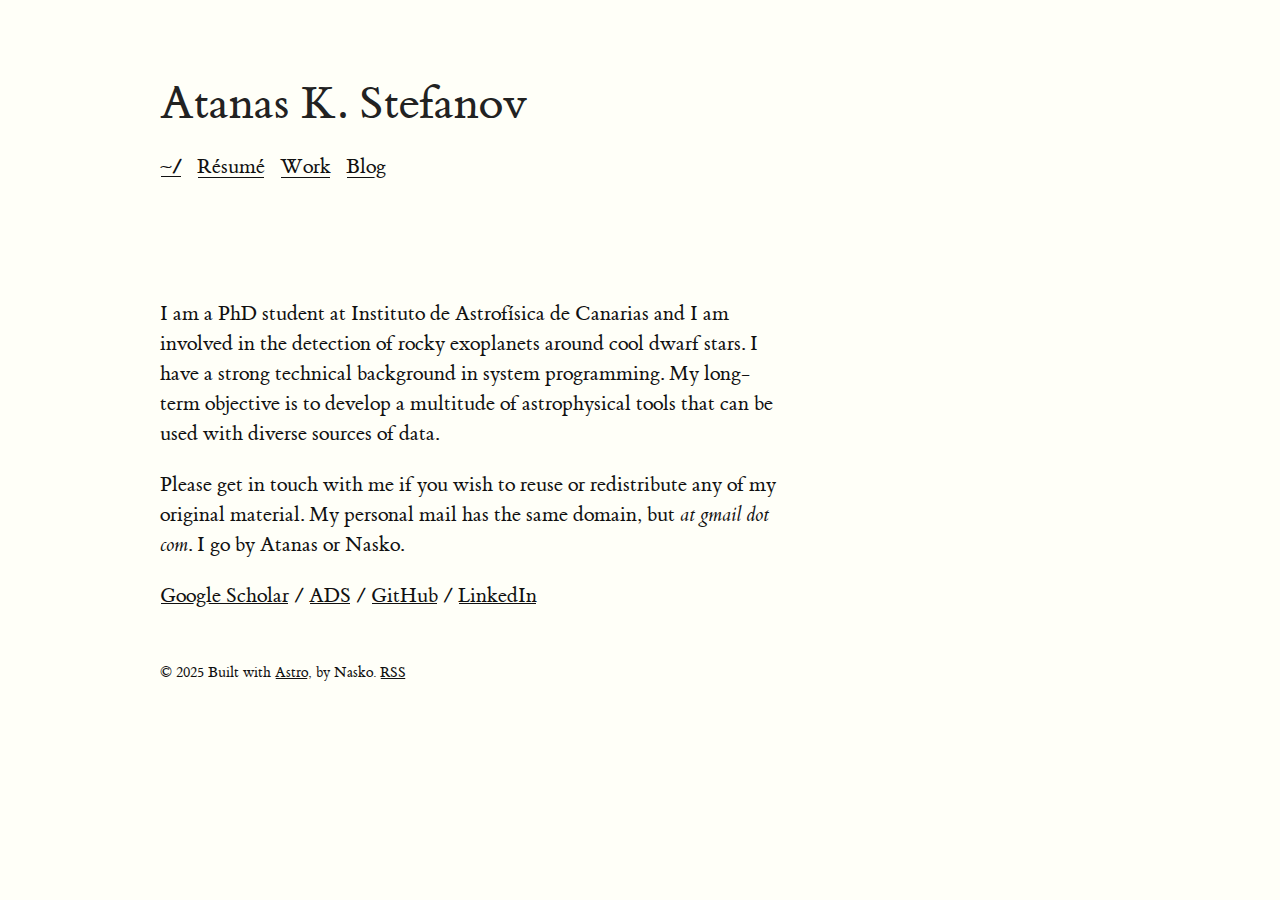
<file: index.html>
<!DOCTYPE html>




  
    <!-- Global Metadata --><meta charset="utf-8">
<meta name="viewport" content="width=device-width,initial-scale=1">
<link rel="icon" type="image/svg+xml" href="/favicon.svg">
<meta name="generator" content="Astro v2.5.5">

<!-- Canonical URL -->
<link rel="canonical" href="https://astronasko.com/">

<!-- Primary Meta Tags -->
<title>Atanas K. Stefanov</title>
<meta name="title" content="Atanas K. Stefanov">
<meta name="description" content="Welcome to my humble webspace, where I share what problems trouble me in academic and non-academic settings.">

<!-- Open Graph / Facebook -->
<meta property="og:type" content="website">
<meta property="og:url" content="https://astronasko.com/">
<meta property="og:title" content="Atanas K. Stefanov">
<meta property="og:description" content="Welcome to my humble webspace, where I share what problems trouble me in academic and non-academic settings.">
<meta property="og:image" content="https://astronasko.com/placeholder-social.jpg">

<!-- Twitter -->
<meta property="twitter:card" content="summary_large_image">
<meta property="twitter:url" content="https://astronasko.com/">
<meta property="twitter:title" content="Atanas K. Stefanov">
<meta property="twitter:description" content="Welcome to my humble webspace, where I share what problems trouble me in academic and non-academic settings.">
<meta property="twitter:image" content="https://astronasko.com/placeholder-social.jpg">

<!-- RSS -->
<link rel="alternate" type="application/rss+xml" title="Atanas K. Stefanov" href="/rss.xml">
  
  <link rel="stylesheet" href="/_astro/_...slug_.63b57561.css" />
<link rel="stylesheet" href="/_astro/index.5c3bd403.css" /><body class="astro-J7PV25F6">
    <header class="astro-3EF6KSR2">
  <h1 class="astro-3EF6KSR2">
    Atanas K. Stefanov
  </h1>
  <nav class="astro-3EF6KSR2">
    <p class="astro-3EF6KSR2">
      <a href="/" class="astro-3EF6KSR2 active astro-EIMMU3LG">
	~/
</a>
      <a href="/resume.pdf" class="astro-3EF6KSR2 astro-EIMMU3LG">
	Résumé
</a>
      <a href="/work" class="astro-3EF6KSR2 astro-EIMMU3LG">
	Work
</a>
      <a href="/blog" class="astro-3EF6KSR2 astro-EIMMU3LG">
	Blog
</a>
    </p>
  </nav>
</header>
    <main class="astro-J7PV25F6">
      <section class="astro-J7PV25F6">
        <p class="astro-J7PV25F6">
          <span class="type astro-J7PV25F6" style="vertical-align:bottom">
            <span class="astro-J7PV25F6">
              <span class="astro-J7PV25F6">󠁧Pleased to meet you.<br class="astro-J7PV25F6"></span>
              <span class="astro-J7PV25F6">Приятно ми е.<br class="astro-J7PV25F6"></span>
              <span class="astro-J7PV25F6">Mucho gusto.<br class="astro-J7PV25F6"></span>
              <span class="astro-J7PV25F6">Очень приятно.<br class="astro-J7PV25F6"></span>
            </span>
          </span>
        </p>
        <p class="astro-J7PV25F6">
          I am a PhD student at Instituto de Astrofísica de Canarias and I am
          involved in the detection of rocky exoplanets around cool dwarf
          stars. I have a strong technical background in system programming. My
          long-term objective is to develop a multitude of astrophysical tools
          that can be used with diverse sources of data.
        </p>
        <p class="astro-J7PV25F6">
          Please get in touch with me if you wish to reuse or redistribute any
          of my original material. My personal mail has the same domain, but
          <i class="astro-J7PV25F6">at gmail dot com</i>. I go by Atanas or Nasko.
        </p>
        <p class="astro-J7PV25F6">
          <a href="https://scholar.google.com/citations?user=i_azzxIAAAAJ" class="astro-J7PV25F6">Google Scholar</a> /
          <a href="https://ui.adsabs.harvard.edu/search/q=orcid%3A0000-0002-6059-1178&sort=date+desc" class="astro-J7PV25F6">ADS</a> /
          <a href="https://github.com/astronasko" class="astro-J7PV25F6">GitHub</a> /
          <a href="https://www.linkedin.com/in/astronasko/" class="astro-J7PV25F6">LinkedIn</a><br class="astro-J7PV25F6">
        </p>
      </section>
      <footer>
  <section>
    &copy; 2025 Built with
    <a href="https://astro.build/"> Astro</a>, by Nasko.
    <a href="/rss.xml">RSS</a>
  </section>
</footer>
    </main>
  </body>
</file>
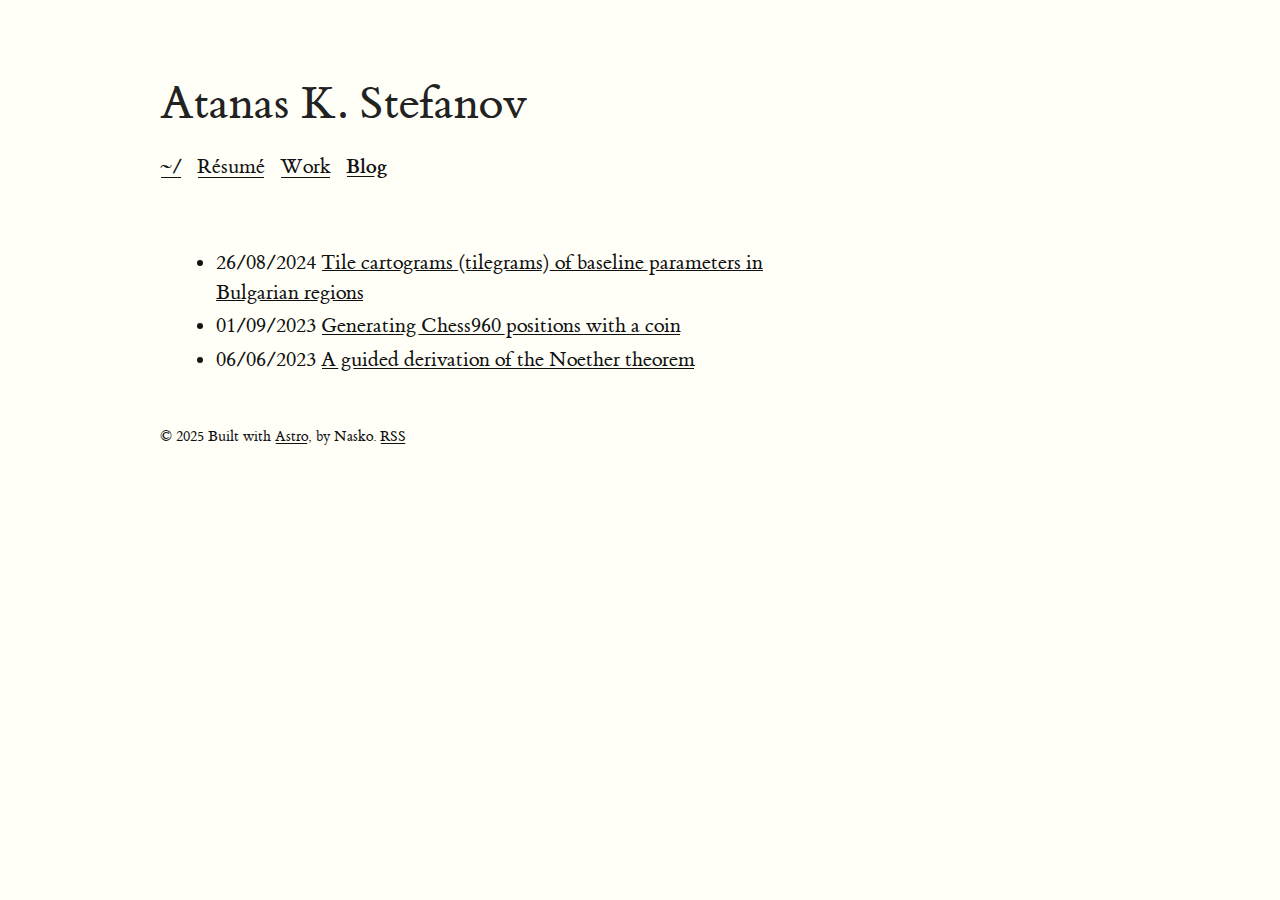
<file: blog/index.html>
<!DOCTYPE html>
<html lang="en">
	<head>
		<!-- Global Metadata --><meta charset="utf-8">
<meta name="viewport" content="width=device-width,initial-scale=1">
<link rel="icon" type="image/svg+xml" href="/favicon.svg">
<meta name="generator" content="Astro v2.5.5">

<!-- Canonical URL -->
<link rel="canonical" href="https://astronasko.com/blog/">

<!-- Primary Meta Tags -->
<title>Atanas K. Stefanov</title>
<meta name="title" content="Atanas K. Stefanov">
<meta name="description" content="Welcome to my humble webspace, where I share what problems trouble me in academic and non-academic settings.">

<!-- Open Graph / Facebook -->
<meta property="og:type" content="website">
<meta property="og:url" content="https://astronasko.com/blog/">
<meta property="og:title" content="Atanas K. Stefanov">
<meta property="og:description" content="Welcome to my humble webspace, where I share what problems trouble me in academic and non-academic settings.">
<meta property="og:image" content="https://astronasko.com/placeholder-social.jpg">

<!-- Twitter -->
<meta property="twitter:card" content="summary_large_image">
<meta property="twitter:url" content="https://astronasko.com/blog/">
<meta property="twitter:title" content="Atanas K. Stefanov">
<meta property="twitter:description" content="Welcome to my humble webspace, where I share what problems trouble me in academic and non-academic settings.">
<meta property="twitter:image" content="https://astronasko.com/placeholder-social.jpg">

<!-- RSS -->
<link rel="alternate" type="application/rss+xml" title="Atanas K. Stefanov" href="/rss.xml">
	<link rel="stylesheet" href="/_astro/_...slug_.63b57561.css" /></head>
	<body>
		<header class="astro-3EF6KSR2">
  <h1 class="astro-3EF6KSR2">
    Atanas K. Stefanov
  </h1>
  <nav class="astro-3EF6KSR2">
    <p class="astro-3EF6KSR2">
      <a href="/" class="astro-3EF6KSR2 astro-EIMMU3LG">
	~/
</a>
      <a href="/resume.pdf" class="astro-3EF6KSR2 astro-EIMMU3LG">
	Résumé
</a>
      <a href="/work" class="astro-3EF6KSR2 astro-EIMMU3LG">
	Work
</a>
      <a href="/blog" class="astro-3EF6KSR2 active astro-EIMMU3LG">
	Blog
</a>
    </p>
  </nav>
</header>
		<main>
			<section>
				<ul>
					<li>
								<time datetime="2024-08-25T23:00:00.000Z">
	26/08/2024
</time>
								<a href="/blog/20240826/">
									Tile cartograms (tilegrams) of baseline parameters in Bulgarian regions
								</a>
							</li><li>
								<time datetime="2023-08-31T23:00:00.000Z">
	01/09/2023
</time>
								<a href="/blog/20230901/">
									Generating Chess960 positions with a coin
								</a>
							</li><li>
								<time datetime="2023-06-05T23:00:00.000Z">
	06/06/2023
</time>
								<a href="/blog/20230601/">
									A guided derivation of the Noether theorem
								</a>
							</li>
				</ul>
			</section>
		</main>
		<footer>
  <section>
    &copy; 2025 Built with
    <a href="https://astro.build/"> Astro</a>, by Nasko.
    <a href="/rss.xml">RSS</a>
  </section>
</footer>
	</body></html>
</file>
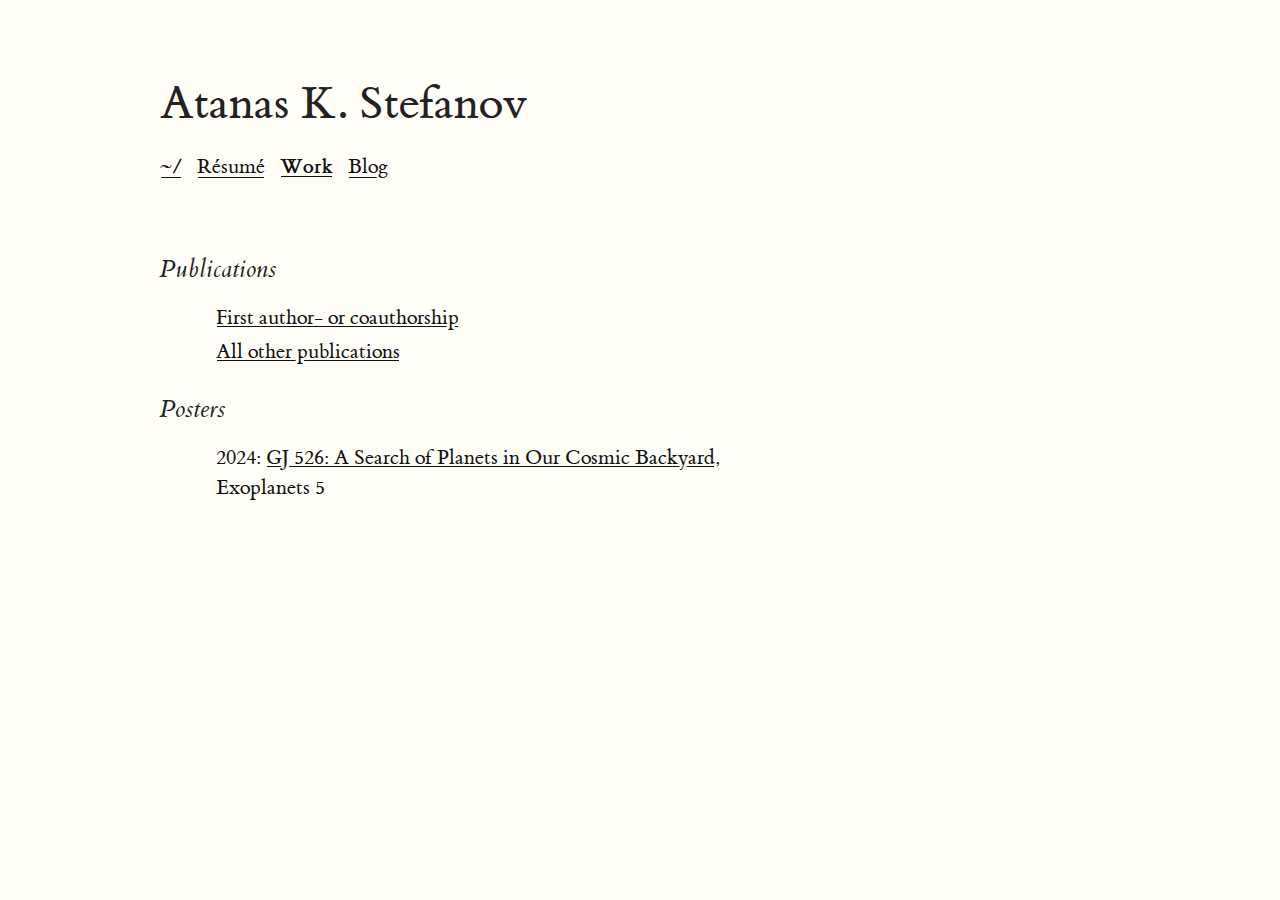
<file: work/index.html>
<!DOCTYPE html>
<html lang="en">
  <head>
    <!-- Global Metadata --><meta charset="utf-8">
<meta name="viewport" content="width=device-width,initial-scale=1">
<link rel="icon" type="image/svg+xml" href="/favicon.svg">
<meta name="generator" content="Astro v2.5.5">

<!-- Canonical URL -->
<link rel="canonical" href="https://astronasko.com/work/">

<!-- Primary Meta Tags -->
<title>Atanas K. Stefanov</title>
<meta name="title" content="Atanas K. Stefanov">
<meta name="description" content="Welcome to my humble webspace, where I share what problems trouble me in academic and non-academic settings.">

<!-- Open Graph / Facebook -->
<meta property="og:type" content="website">
<meta property="og:url" content="https://astronasko.com/work/">
<meta property="og:title" content="Atanas K. Stefanov">
<meta property="og:description" content="Welcome to my humble webspace, where I share what problems trouble me in academic and non-academic settings.">
<meta property="og:image" content="https://astronasko.com/placeholder-social.jpg">

<!-- Twitter -->
<meta property="twitter:card" content="summary_large_image">
<meta property="twitter:url" content="https://astronasko.com/work/">
<meta property="twitter:title" content="Atanas K. Stefanov">
<meta property="twitter:description" content="Welcome to my humble webspace, where I share what problems trouble me in academic and non-academic settings.">
<meta property="twitter:image" content="https://astronasko.com/placeholder-social.jpg">

<!-- RSS -->
<link rel="alternate" type="application/rss+xml" title="Atanas K. Stefanov" href="/rss.xml">
  <link rel="stylesheet" href="/_astro/_...slug_.63b57561.css" /></head>
  <body>
    <header class="astro-3EF6KSR2">
  <h1 class="astro-3EF6KSR2">
    Atanas K. Stefanov
  </h1>
  <nav class="astro-3EF6KSR2">
    <p class="astro-3EF6KSR2">
      <a href="/" class="astro-3EF6KSR2 astro-EIMMU3LG">
	~/
</a>
      <a href="/resume.pdf" class="astro-3EF6KSR2 astro-EIMMU3LG">
	Résumé
</a>
      <a href="/work" class="astro-3EF6KSR2 active astro-EIMMU3LG">
	Work
</a>
      <a href="/blog" class="astro-3EF6KSR2 astro-EIMMU3LG">
	Blog
</a>
    </p>
  </nav>
</header>
    <main>
      <section>
        <h3>Publications</h3>
        <ol style="list-style-type:none">
          <li><a href="https://ui.adsabs.harvard.edu/search/fq=%7B!type%3Daqp%20v%3D%24fq_database%7D&fq_database=(database%3Aastronomy%20OR%20database%3Aphysics)&q=orcid%3A0000-0002-6059-1178%20AND%20pos(author%3A%22Stefanov%2C%20Atanas%22%2C1%2C2)&sort=date%20desc%2C%20bibcode%20desc&p_=0">First author- or coauthorship</a>
          </li><li><a href="https://ui.adsabs.harvard.edu/search/fq=%7B!type%3Daqp%20v%3D%24fq_database%7D&fq_database=(database%3Aastronomy%20OR%20database%3Aphysics)&q=orcid%3A0000-0002-6059-1178%20AND%20pos(author%3A%22Stefanov%2C%20Atanas%22%2C3%2C-1)%20AND%20property%3Arefereed&sort=date%20desc%2C%20bibcode%20desc&p_=0">All other publications</a>
        </li></ol>
        <h3>Posters</h3>
        <ol style="list-style-type:none">
          <li>
            2024:
            <a href="https://astronasko.com/poster_exo5.pdf">GJ 526: A Search of Planets in Our Cosmic Backyard</a>,
            Exoplanets 5
          </li>
        </ol>
      </section>
    </main>
  </body></html>
</file>
<file: _astro/_...slug_.63b57561.css>
@charset "UTF-8";body{font-family:Verdana,sans-serif;margin:auto;padding:20px;max-width:65ch;text-align:left;background-color:#fff;word-wrap:break-word;overflow-wrap:break-word;line-height:1.5;color:#444}h1,h2,h3,h4,h5,h6,strong,b{color:#222}a{color:#3273dc}nav a{margin-right:10px}textarea{width:100%;font-size:16px}input{font-size:16px}content{line-height:1.6}table{width:100%}img{max-width:100%;height:auto}code{padding:2px 5px;background-color:#f2f2f2}pre{padding:1rem}pre>code{all:unset}blockquote{border:1px solid #999;color:#222;padding:2px 0 2px 20px;margin:0;font-style:italic}.katex{font-size:1em}div.math .katex{font-size:1.4rem}a:where(.astro-EIMMU3LG){display:inline-block;text-decoration:none}a:where(.astro-EIMMU3LG).active{font-weight:bolder;text-decoration:underline}@font-face{font-family:et-book;src:url(/_astro/et-book-roman-line-figures.8443b33a.eot);src:url(/_astro/et-book-roman-line-figures.8443b33a.eot?#iefix) format("embedded-opentype"),url(/_astro/et-book-roman-line-figures.be0f2c06.woff) format("woff"),url(/_astro/et-book-roman-line-figures.48a4c0e3.ttf) format("truetype"),url(/_astro/et-book-roman-line-figures.f3235930.svg#etbookromanosf) format("svg");font-weight:400;font-style:normal;font-display:swap}@font-face{font-family:et-book;src:url(/_astro/et-book-display-italic-old-style-figures.9b9840e2.eot);src:url(/_astro/et-book-display-italic-old-style-figures.9b9840e2.eot?#iefix) format("embedded-opentype"),url(/_astro/et-book-display-italic-old-style-figures.e5bae09f.woff) format("woff"),url(/_astro/et-book-display-italic-old-style-figures.fcc87c65.ttf) format("truetype"),url(/_astro/et-book-display-italic-old-style-figures.c2783018.svg#etbookromanosf) format("svg");font-weight:400;font-style:italic;font-display:swap}@font-face{font-family:et-book;src:url(/_astro/et-book-bold-line-figures.c5f4c6b7.eot);src:url(/_astro/et-book-bold-line-figures.c5f4c6b7.eot?#iefix) format("embedded-opentype"),url(/_astro/et-book-bold-line-figures.ea6efd96.woff) format("woff"),url(/_astro/et-book-bold-line-figures.38cc5ee3.ttf) format("truetype"),url(/_astro/et-book-bold-line-figures.706440aa.svg#etbookromanosf) format("svg");font-weight:700;font-style:normal;font-display:swap}@font-face{font-family:et-book-roman-old-style;src:url(/_astro/et-book-roman-old-style-figures.87b77825.eot);src:url(/_astro/et-book-roman-old-style-figures.87b77825.eot?#iefix) format("embedded-opentype"),url(/_astro/et-book-roman-old-style-figures.58d15474.woff) format("woff"),url(/_astro/et-book-roman-old-style-figures.cd229daa.ttf) format("truetype"),url(/_astro/et-book-roman-old-style-figures.4bc22288.svg#etbookromanosf) format("svg");font-weight:400;font-style:normal;font-display:swap}html{font-size:15px}body{width:87.5%;margin-left:auto;margin-right:auto;padding-left:12.5%;font-family:et-book,Palatino,Palatino Linotype,Palatino LT STD,Book Antiqua,Georgia,serif;background-color:#fffff8;color:#111;max-width:1400px;counter-reset:sidenote-counter}h1{font-weight:400;margin-top:4rem;margin-bottom:1.5rem;font-size:3.2rem;line-height:1}h2{font-style:italic;font-weight:400;margin-top:2.1rem;margin-bottom:1.4rem;font-size:2.2rem;line-height:1}h3{font-style:italic;font-weight:400;font-size:1.7rem;margin-top:2rem;margin-bottom:1.4rem;line-height:1}hr{display:block;height:1px;width:55%;border:0;border-top:1px solid #ccc;margin:1em 0;padding:0}p.subtitle{font-style:italic;margin-top:1rem;margin-bottom:1rem;font-size:1.8rem;display:block;line-height:1}.numeral{font-family:et-book-roman-old-style}.danger{color:red}article{padding:5rem 0rem}section{padding-top:1rem;padding-bottom:1rem}p,dl,ol,ul{font-size:1.4rem;line-height:2rem}p{margin-top:1.4rem;margin-bottom:1.4rem;padding-right:0;vertical-align:baseline}div.epigraph{margin:5em 0}div.epigraph>blockquote{margin-top:3em;margin-bottom:3em}div.epigraph>blockquote,div.epigraph>blockquote>p{font-style:italic}div.epigraph>blockquote>footer{font-style:normal}div.epigraph>blockquote>footer>cite{font-style:italic}blockquote{font-size:1.4rem}blockquote p{width:55%;margin-right:40px}blockquote footer{width:55%;font-size:1.1rem;text-align:right}section>p,section>footer,section>table,section>div.math{width:55%}section>dl,section>ol,section>ul{width:50%;-webkit-padding-start:5%}dt:not(:first-child),li:not(:first-child){margin-top:.25rem}figure{padding:0;border:0;font-size:100%;font:inherit;vertical-align:baseline;max-width:55%;-webkit-margin-start:0;-webkit-margin-end:0;margin:0 0 3em}figcaption{float:right;clear:right;margin-top:0;margin-bottom:0;font-size:1.1rem;line-height:1.6;vertical-align:baseline;position:relative;max-width:40%}figure.fullwidth figcaption{margin-right:24%}a:link,a:visited{color:inherit}.no-tufte-underline:link{background:unset;text-shadow:unset}a:link,.tufte-underline,.hover-tufte-underline:hover{text-decoration:none;background:-webkit-linear-gradient(#fffff8,#fffff8),-webkit-linear-gradient(#fffff8,#fffff8),-webkit-linear-gradient(currentColor,currentColor);background:linear-gradient(#fffff8,#fffff8),linear-gradient(#fffff8,#fffff8),linear-gradient(currentColor,currentColor);-webkit-background-size:.05em 1px,.05em 1px,1px 1px;-moz-background-size:.05em 1px,.05em 1px,1px 1px;background-size:.05em 1px,.05em 1px,1px 1px;background-repeat:no-repeat,no-repeat,repeat-x;text-shadow:.03em 0 #fffff8,-.03em 0 #fffff8,0 .03em #fffff8,0 -.03em #fffff8,.06em 0 #fffff8,-.06em 0 #fffff8,.09em 0 #fffff8,-.09em 0 #fffff8,.12em 0 #fffff8,-.12em 0 #fffff8,.15em 0 #fffff8,-.15em 0 #fffff8;background-position:0% 93%,100% 93%,0% 93%}@media screen and (-webkit-min-device-pixel-ratio: 0){a:link,.tufte-underline,.hover-tufte-underline:hover{background-position-y:87%,87%,87%}}a:link::selection,a:link::-moz-selection{text-shadow:.03em 0 #b4d5fe,-.03em 0 #b4d5fe,0 .03em #b4d5fe,0 -.03em #b4d5fe,.06em 0 #b4d5fe,-.06em 0 #b4d5fe,.09em 0 #b4d5fe,-.09em 0 #b4d5fe,.12em 0 #b4d5fe,-.12em 0 #b4d5fe,.15em 0 #b4d5fe,-.15em 0 #b4d5fe;background:#b4d5fe}img{max-width:100%}.sidenote,.marginnote{float:right;clear:right;margin-right:-60%;width:50%;margin-top:.3rem;margin-bottom:0;font-size:1.1rem;line-height:1.3;vertical-align:baseline;position:relative}.sidenote-number{counter-increment:sidenote-counter}.sidenote-number:after,.sidenote:before{font-family:et-book-roman-old-style;position:relative;vertical-align:baseline}.sidenote-number:after{content:counter(sidenote-counter);font-size:1rem;top:-.5rem;left:.1rem}.sidenote:before{content:counter(sidenote-counter) " ";font-size:1rem;top:-.5rem}blockquote .sidenote,blockquote .marginnote{margin-right:-82%;min-width:59%;text-align:left}div.fullwidth,table.fullwidth{width:100%}div.table-wrapper{overflow-x:auto;font-family:Trebuchet MS,Gill Sans,Gill Sans MT,sans-serif}.sans{font-family:Gill Sans,Gill Sans MT,Calibri,sans-serif;letter-spacing:.03em}code,pre>code{font-family:Consolas,Liberation Mono,Menlo,Courier,monospace;font-size:1rem;line-height:1.42;-webkit-text-size-adjust:100%}.sans>code{font-size:1.2rem}h1>code,h2>code,h3>code{font-size:.8em}.marginnote>code,.sidenote>code{font-size:1rem}pre>code{font-size:.9rem;width:52.5%;margin-left:2.5%;overflow-x:auto;display:block}pre.fullwidth>code{width:90%}.fullwidth{max-width:90%;clear:both}span.newthought{font-variant:small-caps;font-size:1.2em}input.margin-toggle{display:none}label.sidenote-number{display:inline-block;max-height:2rem}label.margin-toggle:not(.sidenote-number){display:none}.iframe-wrapper{position:relative;padding-bottom:56.25%;padding-top:25px;height:0}.iframe-wrapper iframe{position:absolute;top:0;left:0;width:100%;height:100%}@media (max-width: 760px){body{width:84%;padding-left:8%;padding-right:8%}hr,section>p,section>footer,section>table,section>div.math{width:100%}pre>code{width:97%}section>dl,section>ol,section>ul{width:90%}figure{max-width:90%}figcaption,figure.fullwidth figcaption{margin-right:0%;max-width:none}blockquote{margin-left:1.5em;margin-right:0}blockquote p,blockquote footer{width:100%}label.margin-toggle:not(.sidenote-number){display:inline}.sidenote,.marginnote{display:none}.margin-toggle:checked+.sidenote,.margin-toggle:checked+.marginnote{display:block;float:left;left:1rem;clear:both;width:95%;margin:1rem 2.5%;vertical-align:baseline;position:relative}label{cursor:pointer}div.table-wrapper,table{width:85%}img{width:100%}}header:where(.astro-3EF6KSR2){margin:0 0 2em}
</file>
<file: _astro/index.5c3bd403.css>
.type:where(.astro-J7PV25F6){display:inline-flex}.type:where(.astro-J7PV25F6)>span:where(.astro-J7PV25F6){display:grid;overflow:hidden;height:1.4em}.type:where(.astro-J7PV25F6) span:where(.astro-J7PV25F6) span:where(.astro-J7PV25F6){-webkit-font-smoothing:antialiased;-moz-osx-font-smoothing:grayscale;will-change:width;width:0%;max-width:max-content;overflow:hidden;height:inherit;word-break:break-all;animation:c .5s infinite steps(1),t 2s linear infinite alternate,m 16s steps(4) infinite}.type:where(.astro-J7PV25F6) span:where(.astro-J7PV25F6) span:where(.astro-J7PV25F6):before{content:" ";display:inline-block}@keyframes t{90%,to{width:100%}}@keyframes c{0%,to{box-shadow:5px 0 #0000}50%{box-shadow:5px 0 #0000}}@keyframes m{to{transform:translateY(-400%)}}
</file>
